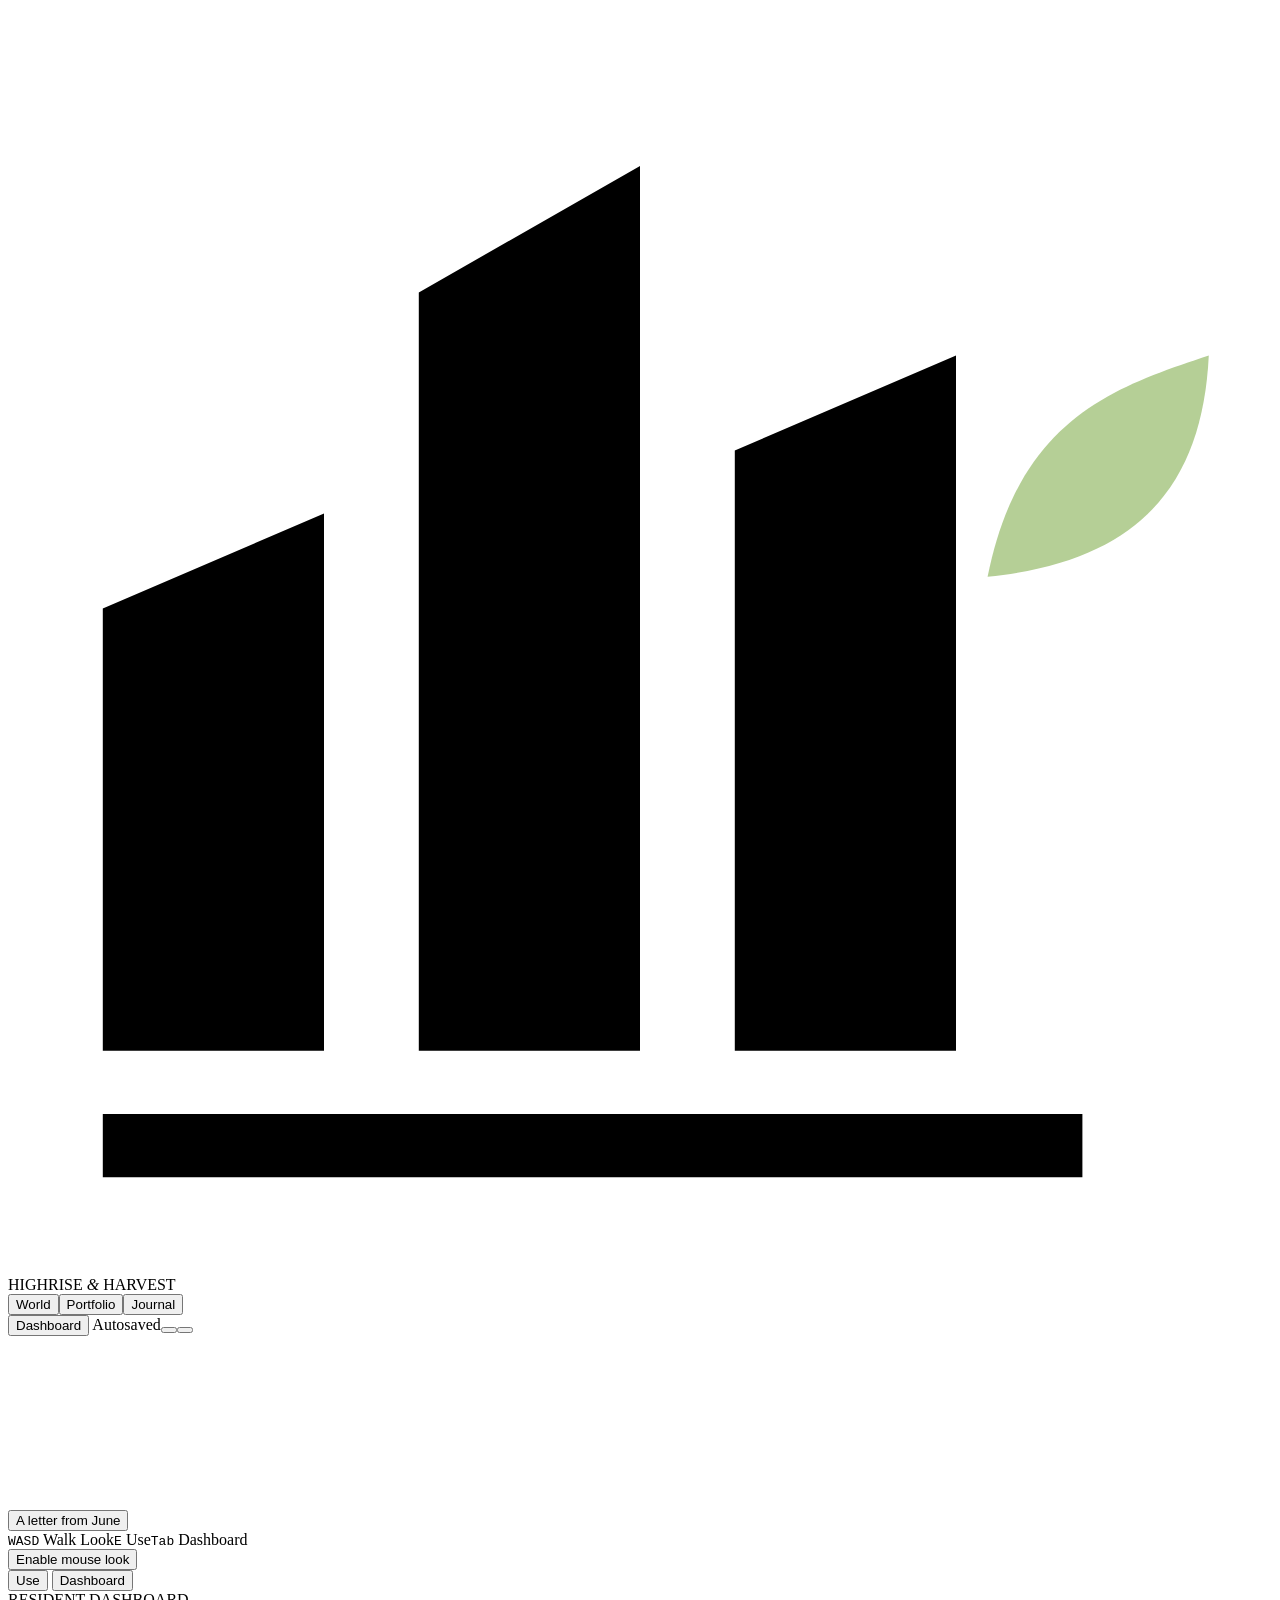
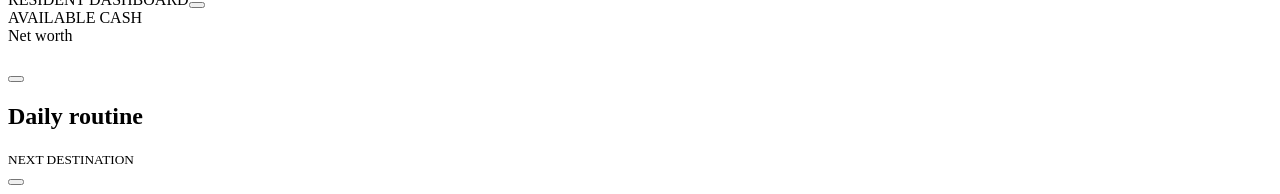
<file: shell.html>
<!doctype html>
<html lang="en"><head><meta charset="utf-8"><meta name="viewport" content="width=device-width,initial-scale=1,viewport-fit=cover"><meta name="theme-color" content="#121318"><title>Highrise & Harvest</title><style>/*STYLES*/</style></head>
<body>
<header class="topbar">
  <div class="brand"><svg class="brandmark" viewBox="0 0 40 40" aria-hidden="true"><path fill="currentColor" d="M3 33V19l7-3v17zm10 0V9l7-4v28zm10 0V14l7-3v22zM3 35h31v2H3z"/><path d="M31 18c1-5 4-6 7-7-.2 4-2.1 6.5-7 7z" fill="#b5cf96"/></svg><span>HIGHRISE <em>&amp;</em> HARVEST</span></div>
  <nav aria-label="Game navigation"><button class="nav active" data-tab="world"><i data-icon="cube"></i>World</button><button class="nav" data-tab="portfolio"><i data-icon="chart"></i>Portfolio</button><button class="nav" data-tab="journal"><i data-icon="book"></i>Journal</button></nav>
  <div class="header-end"><button class="nav dashboard-toggle" id="dash-toggle" aria-controls="sidebar" aria-expanded="false"><i data-icon="panel"></i>Dashboard</button><span id="save-indicator"><b></b> Autosaved</span><button class="icon-btn" id="sound" title="Enable sound" aria-label="Enable sound"><i data-icon="mute"></i></button><button class="icon-btn" id="help" title="Controls & settings" aria-label="Controls and settings"><i data-icon="settings"></i></button></div>
</header>
<main>
  <section id="viewport" aria-label="Explorable game world">
    <canvas id="scene" aria-label="First-person 3D world. Walk with WASD, look with the mouse or arrow keys, and interact with E." tabindex="0"></canvas>
    <div class="scene-vignette"></div>
    <div class="location"><div class="world-type"><span id="world-symbol"></span><span id="world-type"></span></div><h1 id="scene-title"></h1><p id="scene-subtitle"></p></div>
    <div class="world-clock"><i data-icon="calendar"></i><b id="day"></b><span></span><i id="time-icon" data-icon="moon"></i><b id="clock"></b></div>
    <button id="unread-note" class="unread-note"><i data-icon="book"></i> A letter from June</button><div class="reticle" aria-hidden="true"></div><div id="station-hint"></div>
    <div class="bottom-controls"><div class="controls-hint"><span><kbd>WASD</kbd> Walk</span><span><i data-icon="mouse"></i> Look</span><span><kbd>E</kbd> Use</span><span><kbd>Tab</kbd> Dashboard</span></div>
    <button id="enter-look" class="enter-look">Enable mouse look</button></div><div id="touch-pad" aria-label="Movement joystick"><b></b></div><button id="touch-use">Use</button>
    <button id="mobile-panel" aria-expanded="false" aria-controls="sidebar"><i data-icon="panel"></i> Dashboard</button>
    <div id="activity" aria-hidden="true"></div><div id="toast" role="status"></div><div id="transition" aria-live="polite"><i data-icon="moon"></i><strong></strong></div><div id="gl-error" hidden></div>
  </section>
  <aside id="sidebar" aria-label="Daily dashboard"><div class="sidebar-scroll"><div class="drawer-top"><span class="eyebrow">RESIDENT DASHBOARD</span><button id="close-dashboard" class="icon-btn" aria-label="Close dashboard"><i data-icon="x"></i></button></div>
    <section class="wallet"><div class="eyebrow"><i data-icon="wallet"></i> AVAILABLE CASH</div><div class="money" id="cash"></div><div class="wealth-line"><span>Net worth</span><strong id="worth"></strong></div></section>
    <section class="watch"><div class="section-head"><h2 id="watch-title"></h2><span class="live" id="watch-status"></span></div><div id="watch-list"></div><button class="terminal" id="primary"></button></section>
    <section class="field-update" id="field-update"></section><section class="routine"><div class="section-head"><h2>Daily routine</h2><span id="routine-count"></span></div><div class="progress"><b></b></div><div id="tasks"></div></section>
  </div><div class="travel"><div class="dest-icon"><i id="dest-icon" data-icon="sprout"></i></div><div><small>NEXT DESTINATION</small><b id="dest"></b></div><button id="travel" aria-label="Travel" title="Travel"><i data-icon="arrow-right"></i></button></div></aside>
</main>
<dialog id="dialog" aria-labelledby="dialog-title"><div class="modal-top"><div><div class="eyebrow" id="modal-eyebrow"></div><h2 id="dialog-title"></h2></div><button class="icon-btn" id="close" title="Close" aria-label="Close"><i data-icon="x"></i></button></div><div id="modal-body"></div></dialog>
<script>/*SCRIPTS*/</script>
</body></html>
</file>
